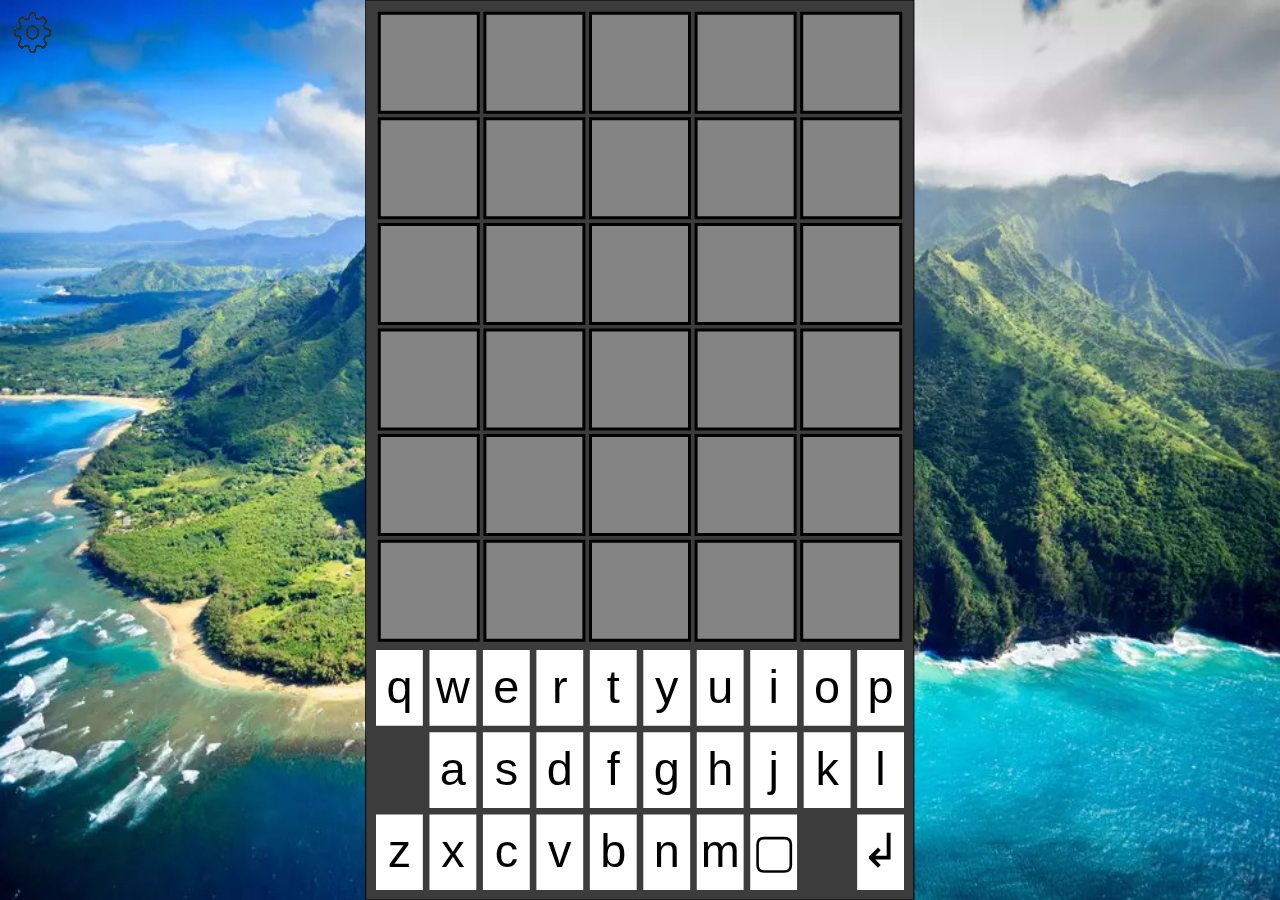
<file: index.html>
<!DOCTYPE html>
<html lang="en">
  <head>
    <meta charset="utf-8" />
    <meta name="viewport" content="width=device-width, initial-scale=1.0">

    <title>Naoki's wordle</title>

    <link rel="shortcut icon" href="favicon.png">
    <link rel="stylesheet" type="text/css" href="style.css"> 

    <script src="libraries/p5.min.js"></script>
<!--     <script src="libraries/p5.sound.min.js"></script> -->
  </head>

  <body onResize="window.location.href = window.location.href;">
    <script src="cookies.js"></script>
    <script src="keyboard.js"></script>
    <script src="sketch.js"></script>
    <script src="letter.js"></script>
  </body>
</html>
</file>
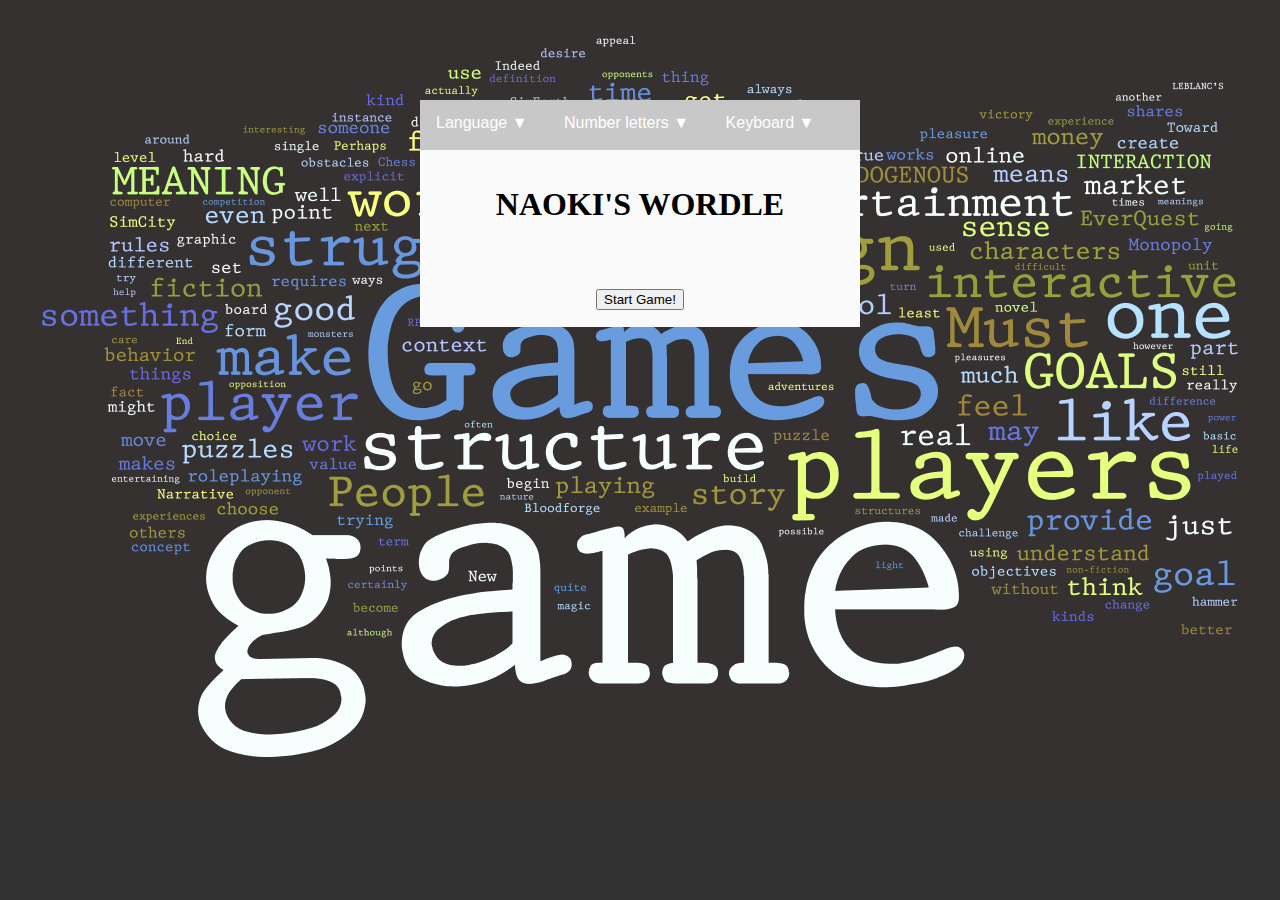
<file: settings/index.html>
<!DOCTYPE html>
<html>
<head>
  <meta charset="utf-8" />
  <title>Naoki's wordle</title>
  <link rel="shortcut icon" href="../favicon.png">
  <link rel='stylesheet' href='style.css'>
  <script src="../cookies.js"></script>
</head>

<body>
<div class='bande_menu'>

  <div class='navbar'>  
      <div class='dropdown'>
        <button class='dropbtn' value='dropdown_langue' onclick='showFunction(this.value)'>Language ▼</button>
        <form class='dropdown-content' id='dropdown_langue'>
          <!-- filled by script.js -->
        </form> 
      </div>
      
      <div class='dropdown'>
        <button class='dropbtn' value='dropdown_letters' onclick='showFunction(this.value)'>Number letters ▼</button>
        <form class='dropdown-content' id='dropdown_letters'>
          <!-- filled by script.js -->
        </form> 
      </div>
      
      <div class='dropdown'>
        <button class='dropbtn' value='dropdown_keyboard' onclick='showFunction(this.value)'>Keyboard ▼</button>
        <form class='dropdown-content' id='dropdown_keyboard'>
          
        </form> 
      </div>

  </div> 

  <h1>NAOKI'S WORDLE</h1>
  <h1>
  <button onclick='backToGame()'>Start Game!
  </h1>

</div>

<script src="script.js"></script>

</body>
</html>
</file>
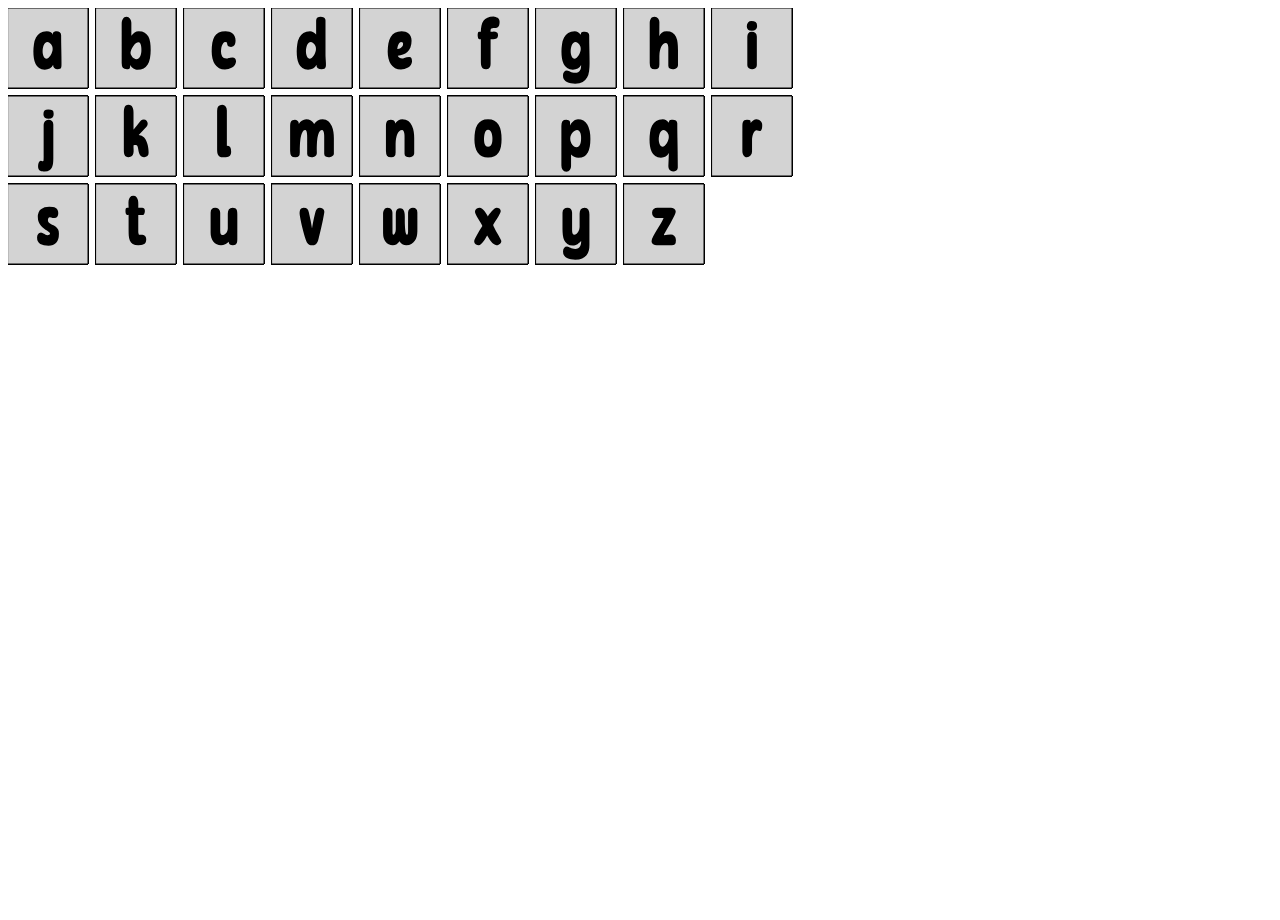
<file: test/test.html>
<!DOCTYPE html>
<html lang="en">
  <head>
    <meta charset="utf-8" />
    <meta name="viewport" content="width=device-width, initial-scale=1.0">

    <title>Test</title>

    <script src="libraries/p5.min.js"></script>
  </head>

  <body>
    <script src="test.js"></script>
  </body>
</html>
</file>
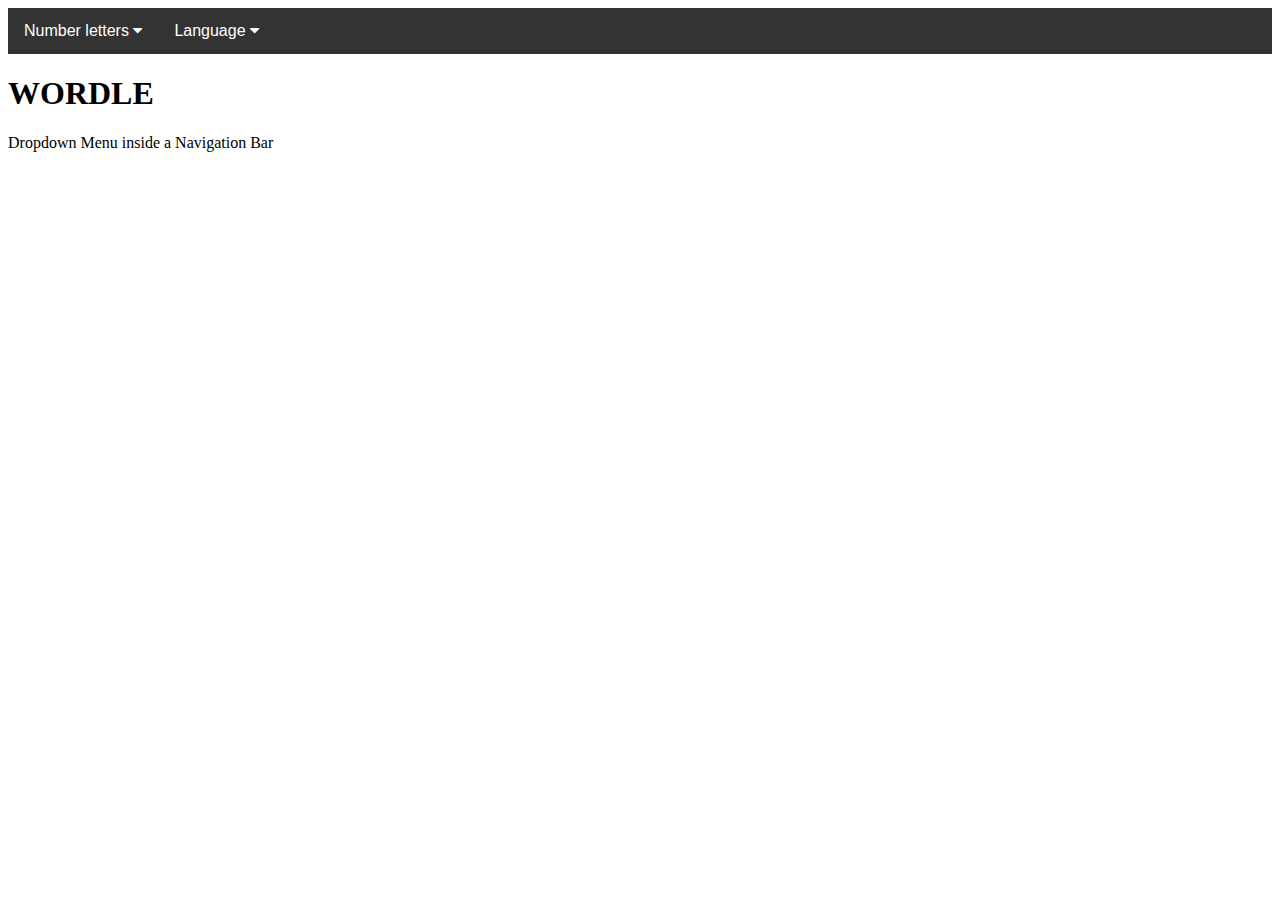
<file: test/test_menu.html>
<!-- adapted from https://www.w3schools.com/howto/tryit.asp?filename=tryhow_css_dropdown_navbar_click -->

<!DOCTYPE html>
<html>
<head>
<link rel='stylesheet' href='https://cdnjs.cloudflare.com/ajax/libs/font-awesome/4.7.0/css/font-awesome.min.css'> 
<!-- pour la petite fleche dans le menu -->
<style>
.navbar {
  overflow: hidden;
  background-color: #333;
  font-family: Arial, Helvetica, sans-serif;
}

.navbar a {
  float: left;
  font-size: 16px;
  color: white;
  text-align: center;
  padding: 14px 16px;
  text-decoration: none;
}

.dropdown {
  float: left;
  overflow: hidden;
}

.dropdown .dropbtn {
  cursor: pointer;
  font-size: 16px;  
  border: none;
  outline: none;
  color: white;
  padding: 14px 16px;
  background-color: inherit;
  font-family: inherit;
  margin: 0;
}

.navbar a:hover, .dropdown:hover .dropbtn, .dropbtn:focus, .bt_menu:hover {
  background-color: red;
}

.dropdown-content {
  display: none;
  position: absolute;
  background-color: #f9f9f9;
  min-width: 160px;
  box-shadow: 0px 8px 16px 0px rgba(0,0,0,0.2);
  z-index: 1;
}

.dropdown-content a {
  float: none;
  color: black;
  padding: 12px 16px;
  text-decoration: none;
  display: block;
  text-align: left;
}

.dropdown-content a:hover {
  background-color: #ddd;
}

.show {
  display: block;
}

.bt_menu {
  background-color: #4CAF50; /* Green */
  min-width: 160px;
  border: none;
  color: white;
  padding: 15px;
  text-align: center;
  text-decoration: none;
  display: block;
  font-size: 16px;
}

</style>
</head>

<body>

<div class='navbar'>  
  <div class='dropdown'>
    <button class='dropbtn' value='dropdown_letters' onclick='myFunction(this.value)'>Number letters
      <i class='fa fa-caret-down'></i> 
      <!--petite fleche-->
    </button>
    <div class='dropdown-content' id='dropdown_letters'>
      <button class='bt_menu' value='letters 4' onclick='change(this.value)'>4</button>
      <button class='bt_menu' value='letters 5' onclick='change(this.value)'>5</button>
      <button class='bt_menu' value='letters 6' onclick='change(this.value)'>6</button>
      <button class='bt_menu' value='letters 7' onclick='change(this.value)'>7</button>
      <button class='bt_menu' value='letters 8' onclick='change(this.value)'>8</button>
    </div>
  </div> 
  
  <div class='dropdown'>
    <button class='dropbtn' value='dropdown_langue' onclick='myFunction(this.value)'>Language
      <i class='fa fa-caret-down'></i> 
      <!--petite fleche-->
    </button>
    <div class='dropdown-content' id='dropdown_langue'>
      <button class='bt_menu' value='english' onclick='change(this.value)'>English</button>
      <button class='bt_menu' value='francais' onclick='change(this.value)'>Français</button>
      <button class='bt_menu' value='norway' onclick='change(this.value)'>Norwegian</button>
    </div>
  </div> 
</div>

<h1>WORDLE</h1>
<p>Dropdown Menu inside a Navigation Bar</p>

<script>
function change(value){
  console.log(value);
}
/* When the user clicks on the button, 
toggle between hiding and showing the dropdown content */
function myFunction(id) {
  document.getElementById(id).classList.toggle('show');
}

// Close the dropdown if the user clicks outside of it
window.onclick = function(e) {
  if (!e.target.matches('.dropbtn')) {
    for (const id of ['dropdown_letters', 'dropdown_langue']){ 
      var myDropdown = document.getElementById(id);
      if (myDropdown.classList.contains('show')) {
        myDropdown.classList.remove('show');
      }
    }
  }
}
</script>
</body>
</html>
</file>
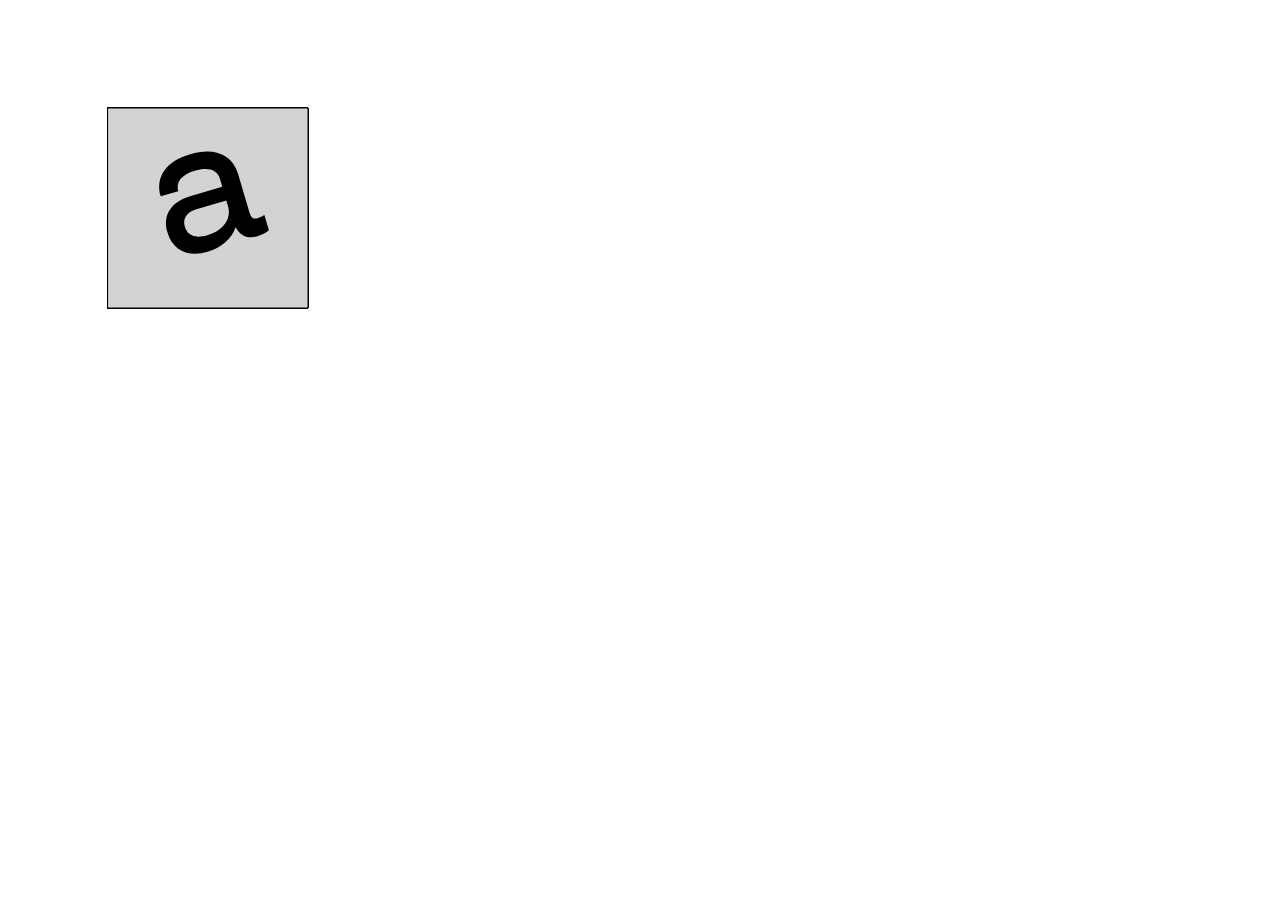
<file: test/test_rotation.html>
<!DOCTYPE html>
<html lang="en">
  <head>
    <meta charset="utf-8" />
    <meta name="viewport" content="width=device-width, initial-scale=1.0">

    <title>Test</title>

    <script src="libraries/p5.min.js"></script>
  </head>

  <body>
    <script src="test_rotation.js"></script>
  </body>
</html>
</file>
<file: style.css>
html, body {
  margin: 0;
  padding: 0;
}

canvas {
  display: block;
}
</file>
<file: settings/style.css>
body{
  background-image: url("bg.png");
  background-repeat: no-repeat; 
  background-position: center top;
  background-color: rgb(50, 50, 50);
}

h1
{
  font-size: 2em;
  text-align: center;
  padding: 15px;
}

.bande_menu {
  background-color: rgb(250, 250, 250);
  max-width: 440px;
  margin: auto;
  margin-top: 100px;
}


.navbar {
  overflow: hidden;
  background-color: rgb(200, 200, 200);
  font-family: Arial, Helvetica, sans-serif;
}

.navbar a {
  float: left;
  font-size: 16px;
  color: white;
  text-align: center;
  padding: 14px 16px;
  text-decoration: none;
}

.dropdown {
/*   float: left; */
  overflow: hidden;
  display: inline-block;
}

.dropdown .dropbtn {
  cursor: pointer;
  font-size: 16px;  
  border: none;
  outline: none;
  color: white;
  padding: 14px 16px;
  background-color: inherit;
  font-family: inherit;
  margin: 0;
}

.navbar a:hover, .dropdown:hover .dropbtn, .dropbtn:focus, .bt_menu:hover {
  background-color: red;
}

.dropdown-content {
  display: none;
  position: absolute;
  background-color: #f9f9f9;
  min-width: 140px;
  box-shadow: 0px 8px 16px 0px rgba(0,0,0,0.2);
  z-index: 1;
  padding: 10px;
}

.dropdown-content a {
  float: none;
  color: black;
  padding: 12px 16px;
  text-decoration: none;
  display: block;
  text-align: left;
}

.dropdown-content a:hover {
  background-color: #ddd;
}

.show {
  display: block;
}

.bt_menu {
  background-color: #4CAF50; /* Green */
  min-width: 151px;
  border: none;
  color: white;
  padding: 15px;
  text-align: center;
  text-decoration: none;
  display: block;
  font-size: 16px;
}

label {
  padding: 10px;
  font-size: 16px;
}
</file>
